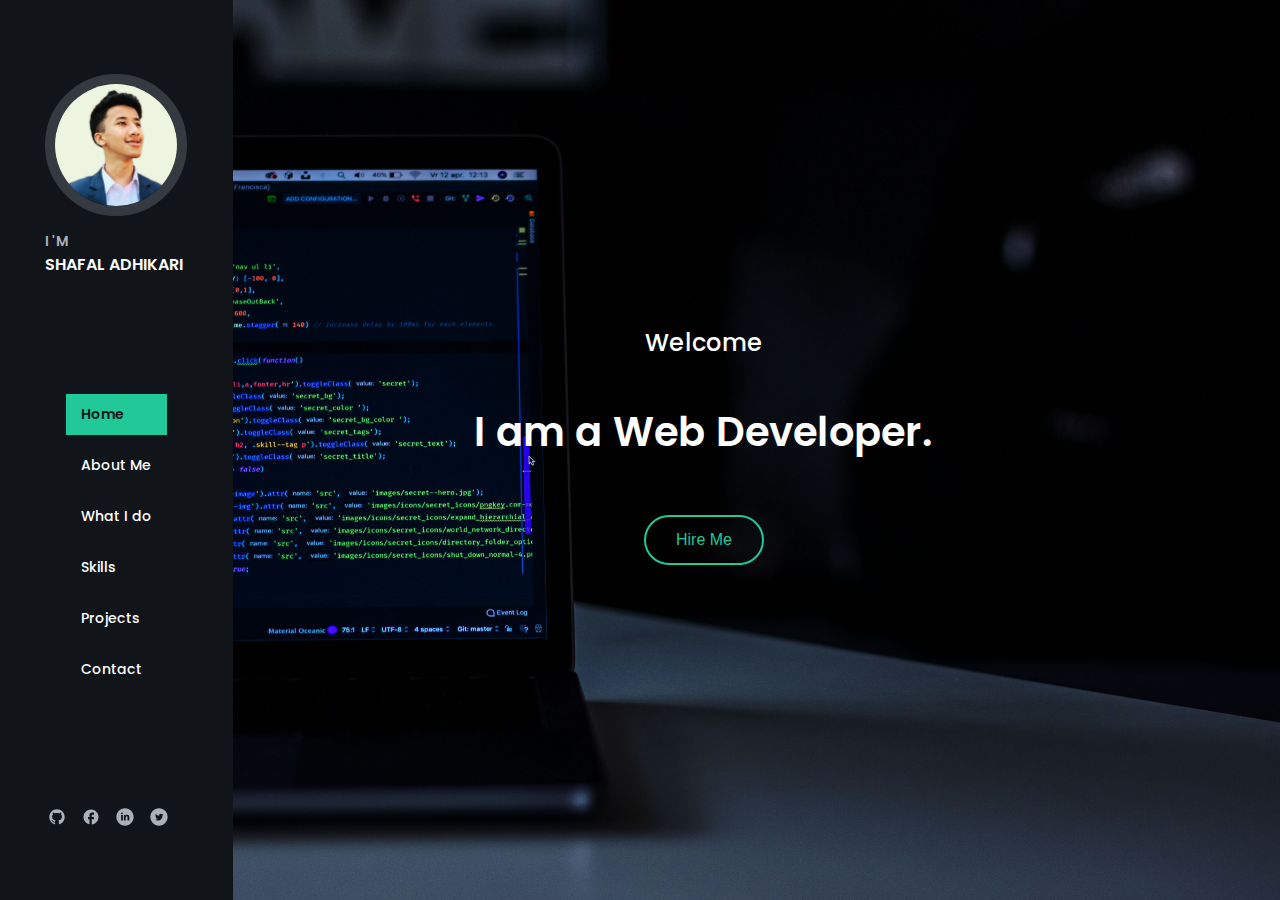
<file: index.html>
<!DOCTYPE html>
<html lang="en">
  <head>
    <meta charset="UTF-8" />
    <meta name="viewport" content="width=device-width, initial-scale=1.0" />
    <link
      href="https://fonts.googleapis.com/css2?family=Poppins:wght@400;500;600;700&display=swap"
      rel="stylesheet"
    />
    
    <link href="index.css" rel="stylesheet" type="text/css" />
    <title>Shafal Adhikari</title>
  </head>
    <main>
      <div class="jstshadow"></div>
      <nav class="nClicked">
        <div class="heading">
          <svg class="menu">
            <use xlink:href="sprite.svg#icon-menu"></use>
          </svg>
          <svg class="cancel">
            <use xlink:href="sprite.svg#icon-cross"></use>
          </svg>
          <img src="images/safaldai.png" alt="Image" />
          <span class="heading__mini">I 'M</span>
          <span class="heading__main">Shafal Adhikari</span>
        </div>
        </div>
        <ul>
          <li class="active">Home</li>
          <li>About Me</li>
          <li>What I do</li>
          <li>Skills</li>
          <li>Projects</li>
          <li>Contact</li>
        </ul>
        <div class="social">
          <svg><use xlink:href="sprite.svg#icon-github"></use></svg>
          <svg><use xlink:href="sprite.svg#icon-facebook"></use></svg>
          <svg>
            <use xlink:href="sprite.svg#icon-linkedin-with-circle"></use>
          </svg>
          <svg>
            <use xlink:href="sprite.svg#icon-twitter-with-circle"></use>
          </svg>
        </div>
      </nav>
      <div class="Content">
        <div class="Content__top">
          <h3>Welcome</h3>
          <h1>I am a Web Developer.</h1>
            <button class="HireMe">Hire Me</button>
        </div>
        <div class="Content__aboutme">
          <p class="Content__aboutme__heading">Know About Me</p>
          <div  class="aboutme">
            <div class="aboutmedesc">
              <h3>I am <span>Shafal Adhikari</span>, a web developer</h3>
              <p>I am a young guy who is fully drown into the world of technology and creativity. I have been doing web development both frontend and backend for 2+ years. Being a +2 student I don't believe that you should compulsorily need to get a degree to obtain skills. I mostly believe in interest and passion. I am mainly into Javascript. But I am very interested in electronics and robotics stuffs too. I have done award winning project in Young Scientist Summit-2019 in field of Robotics and Engineering. In near future, I want to get into the field of data science, machine learning and combine my overall skills with robotics and electronics to create great products.</p>
            </div>
            <ul class="aboutul">
              <li><span class="aboutulmain">Name</span>: Shafal Adhikari</li>
              <li><span class="aboutulmain">Age:</span> 17</li>
              <li><span class="aboutulmain">Email:</span> adhikarysafal0@gmail.com</li>
              <li><span class="aboutulmain">From:</span> Kathmandu Nepal</li>
              <li><Button class="dCvbtn">Download CV</Button></li>
            </ul>
          </div>
        </div>
        <div class="Content__whatido">
          <p class="Content__whatido__heading">What I Do?</p>
            <div class="whatido">
              <div>
                <h1>Web  Designing</h1>
                <p>Lorem ipsum dolor sit amet Esse nesciunt cupiditate modi quidem cumque porro exercitationem sit dolorum, eaque voluptas id fuga molestiae quibusdam itaque amet! Cumque.</p>
              </div>
              <div>
                <h1>Web  Designing</h1>
                <p>Lorem ipsum dolor sit amet sciunt cupiditate modi quidem cumque porro exercitationem sit dolorum, eaque voluptas id fuga molestiae quibusdam itaque amet! Cumque.</p>
              </div>
              <div>
                <h1>Web  Designing</h1> 
                <p>nesciunt cupiditate modi quidem cumque porro exercitationem sit dolorum, eaque voluptas id fuga molestiae quibusdam itaque amet! Cumque.</p>
              </div>
              <div>
                <h1>Web  Designing</h1>
                <p>Lorem ipsum dolor sit amet consectetur adipis. Esse nesciunt cupiditate modi quidem cumque porro exercitationem sit dolorum, eaque voluptas id fuga molestiae quibusdam itaque amet! Cumque.</p>
              </div>
              <div>
                <h1>Web  Designing</h1>
                <p>Lorem ipsum dolor sit ameam vel. Esse nesciunt cupiditate modi quidem cumque porro exercitationem sit dolorum, eaque voluptas id fuga molestiae quibusdam itaque amet! Cumque.</p>
              </div>
              <div>
                <h1>Web  Designing</h1>
                <p>Lorem ipsum dolor sit amet unt cupiditate modi quidem cumque porro exercitationem sit dolorum, eaque voluptas id fuga molestiae quibusdam itaque amet! Cumque.</p>
              </div>
        </div>
      </div>
    </main>
    <script
  src="https://code.jquery.com/jquery-3.5.1.js"
  integrity="sha256-QWo7LDvxbWT2tbbQ97B53yJnYU3WhH/C8ycbRAkjPDc="
  crossorigin="anonymous"></script>
  <script type="text/javascript">
    $(document).ready(function(){
      $('.menu').click(function(){
        $('nav').removeClass('nClicked')
        $('.cancel').css('display', 'block')
        $(this).css('display', 'none')
      })
      $('.cancel').click(function(){
        $('nav').addClass('nClicked')
        $(this).css('display', 'none')
        $('.menu').css('display', 'block')
      })

    })
  </script>
  </body>
</html>
</file>
<file: index.css>
*,
*::before,
*::after {
  margin: 0;
  padding: 0;
  -webkit-box-sizing: inherit;
          box-sizing: inherit;
  outline: none;
}

html {
  font-weight: 400;
  font-size: 62.5%;
  -webkit-box-sizing: border-box;
          box-sizing: border-box;
}

body {
  font-family: "Poppins", sans-serif;
}

main {
  width: 100vw;
  height: 100vh;
  background: #aab1b8;
  display: -ms-grid;
  display: grid;
  -ms-grid-columns: 1fr minmax(30rem, 4.5fr);
      grid-template-columns: 1fr minmax(30rem, 4.5fr);
  -ms-grid-rows: 1fr;
      grid-template-rows: 1fr;
}

nav {
  background: #111418;
  -ms-grid-row: 1;
  -ms-grid-row-span: 1;
  grid-row: 1/2;
  -ms-grid-column: 1;
  -ms-grid-column-span: 1;
  grid-column: 1/2;
  display: -webkit-box;
  display: -ms-flexbox;
  display: flex;
  -webkit-box-orient: vertical;
  -webkit-box-direction: normal;
      -ms-flex-direction: column;
          flex-direction: column;
  -ms-flex-pack: distribute;
      justify-content: space-around;
  -webkit-box-align: center;
      -ms-flex-align: center;
          align-items: center;
  padding: 2rem;
  font-weight: 500;
}

nav .heading {
  font-weight: 600;
  display: -webkit-box;
  display: -ms-flexbox;
  display: flex;
  -webkit-box-orient: vertical;
  -webkit-box-direction: normal;
      -ms-flex-direction: column;
          flex-direction: column;
  font-family: inherit;
  cursor: pointer;
  -webkit-transition: 0.3s;
  transition: 0.3s;
}

nav .heading img {
  width: 14.2rem;
  height: 14.2rem;
  border-radius: 50%;
  border: 1rem solid #343a40;
  overflow: hidden;
  margin: 0 auto;
}

nav .heading__mini {
  margin-top: 1.5rem;
  font-size: 1.4rem;
  color: #aab1b8;
}

nav .heading__main {
  font-size: 1.6rem;
  color: white;
  text-transform: uppercase;
}

nav .menu,
nav .cancel {
  display: none;
}

nav ul {
  list-style: none;
  font-size: 1.4rem;
  color: white;
}

nav ul li {
  padding: 1rem 1.5rem;
  position: relative;
  margin: 1rem 0;
  cursor: pointer;
  z-index: 4;
}

nav ul li::before {
  content: "";
  position: absolute;
  width: 0.5rem;
  height: 100%;
  margin: 0;
  top: 0;
  left: 0;
  background: #20c997;
  -webkit-transform: scaleY(0);
          transform: scaleY(0);
  -webkit-transition: width 0.4s ease 0.1s, -webkit-transform 0.2s ease;
  transition: width 0.4s ease 0.1s, -webkit-transform 0.2s ease;
  transition: transform 0.2s ease, width 0.4s ease 0.1s;
  transition: transform 0.2s ease, width 0.4s ease 0.1s, -webkit-transform 0.2s ease;
  z-index: -1;
}

nav ul li.active::before,
nav ul li:hover::before {
  -webkit-transform: scaleY(1);
          transform: scaleY(1);
  width: 100%;
}

nav ul li.active,
nav ul li:hover {
  color: #111418;
  font-weight: 600;
}

nav .social {
  display: -webkit-box;
  display: -ms-flexbox;
  display: flex;
  -webkit-box-align: center;
      -ms-flex-align: center;
          align-items: center;
  -webkit-box-pack: start;
      -ms-flex-pack: start;
          justify-content: flex-start;
}

nav .social svg {
  width: 1.8rem;
  height: 1.8rem;
  fill: #aab1b8;
  margin-right: 1.6rem;
  -webkit-transition: 0.3s ease-in-out;
  transition: 0.3s ease-in-out;
  cursor: pointer;
}

nav .social svg:hover {
  -webkit-transform: scale(1.4);
          transform: scale(1.4);
}

.Content {
  -ms-grid-row: 1;
  -ms-grid-row-span: 1;
  grid-row: 1/2;
  -ms-grid-column: 2;
  -ms-grid-column-span: 1;
  grid-column: 2/3;
  overflow-y: auto;
  background: white;
}

.Content__whatido {
  background: #f8f9fa;
  display: -webkit-box;
  display: -ms-flexbox;
  display: flex;
  -webkit-box-orient: vertical;
  -webkit-box-direction: normal;
      -ms-flex-direction: column;
          flex-direction: column;
  -webkit-box-align: center;
      -ms-flex-align: center;
          align-items: center;
}

.Content__whatido__heading {
  width: -webkit-fit-content;
  width: -moz-fit-content;
  width: fit-content;
  -ms-flex-item-align: center;
      -ms-grid-row-align: center;
      align-self: center;
  font-weight: 500;
  font-size: 2.4rem;
  border-bottom: 0.2rem solid #20c997;
  padding: 1rem;
}

.Content__whatido .whatido {
  display: -webkit-box;
  display: -ms-flexbox;
  display: flex;
  -ms-flex-wrap: wrap;
      flex-wrap: wrap;
  -ms-flex-pack: distribute;
      justify-content: space-around;
  padding: 3rem;
}

.Content__whatido .whatido div {
  width: 30rem;
  margin: 2rem;
}

.Content__whatido .whatido div p {
  font-size: 1.6rem;
  text-align: justify;
}

.Content__aboutme {
  width: 100%;
  padding: 3rem;
  height: auto;
  display: -webkit-box;
  display: -ms-flexbox;
  display: flex;
  -webkit-box-orient: vertical;
  -webkit-box-direction: normal;
      -ms-flex-direction: column;
          flex-direction: column;
}

.Content__aboutme__heading {
  width: -webkit-fit-content;
  width: -moz-fit-content;
  width: fit-content;
  -ms-flex-item-align: center;
      -ms-grid-row-align: center;
      align-self: center;
  font-weight: 500;
  font-size: 2.4rem;
  border-bottom: 0.2rem solid #20c997;
  padding: 1rem;
}

.Content__aboutme .aboutme {
  display: -webkit-box;
  display: -ms-flexbox;
  display: flex;
  -webkit-box-pack: justify;
      -ms-flex-pack: justify;
          justify-content: space-between;
  -ms-flex-wrap: wrap;
      flex-wrap: wrap;
  padding: 3rem;
}

.Content__aboutme .aboutme .aboutul {
  width: 40rem;
  list-style: none;
  border-bottom: 1px solid #20c997;
  padding-bottom: 5rem;
}

.Content__aboutme .aboutme .aboutul li {
  font-size: 1.6rem;
  padding: 1rem;
  border-bottom: 0.1rem solid #eeeeee;
}

.Content__aboutme .aboutme .aboutul li span {
  font-weight: 500;
}

.Content__aboutme .aboutme .aboutul li .dCvbtn {
  width: 15rem;
  height: 5rem;
  font-weight: 500;
  border: none;
  background: #20c997;
  color: white;
  border-radius: 5rem;
  font-size: 1.6rem;
  -webkit-transition: 0.4s ease;
  transition: 0.4s ease;
  cursor: pointer;
}

.Content__aboutme .aboutme .aboutmedesc {
  width: 50rem;
  border-bottom: 1px solid #20c997;
  padding-bottom: 5rem;
}

.Content__aboutme .aboutme h3 {
  font-size: 2.4rem;
  font-weight: 500;
  margin-bottom: 2rem;
}

.Content__aboutme .aboutme h3 span {
  color: #20c997;
}

.Content__aboutme .aboutme p {
  font-size: 1.6rem;
  text-align: justify;
}

.Content__top {
  width: 100%;
  height: 100%;
  position: relative;
  background: url("./images/background.jpg");
  background-attachment: fixed;
  background-size: cover;
  background-position: center 0px;
  background-repeat: no-repeat;
  color: white;
}

.Content__top h3 {
  position: absolute;
  top: 38%;
  left: 45%;
  -webkit-transform: translate(-50%, -50%);
          transform: translate(-50%, -50%);
  font-size: 2.4rem;
  font-weight: 500;
  letter-spacing: 0.2px;
}

.Content__top h1 {
  font-size: 4rem;
  position: absolute;
  top: 48%;
  text-align: center;
  left: 45%;
  -webkit-transform: translate(-50%, -50%);
          transform: translate(-50%, -50%);
  font-weight: 600;
  letter-spacing: 0.2px;
}

.Content__top .HireMe {
  width: 12rem;
  height: 5rem;
  font-weight: 500;
  position: absolute;
  top: 60%;
  left: 45%;
  -webkit-transform: translate(-50%, -50%);
          transform: translate(-50%, -50%);
  border: 0.2rem solid #20c997;
  background: none;
  color: #20c997;
  border-radius: 5rem;
  font-size: 1.6rem;
  -webkit-transition: 0.4s ease;
  transition: 0.4s ease;
  cursor: pointer;
}

.Content__top .HireMe:hover {
  background: #20c997;
  color: white;
  border: none;
}

.jstshadow {
  -ms-grid-row: 2;
  -ms-grid-row-span: 1;
  -ms-grid-column: 2;
  -ms-grid-column-span: 2;
  grid-area: 2/2/3/4;
  -webkit-box-shadow: 0px 3px 3px 3px rgba(0, 0, 0, 0.2);
          box-shadow: 0px 3px 3px 3px rgba(0, 0, 0, 0.2);
}

.content::-webkit-scrollbar {
  width: 0.5rem;
}

.content::-webkit-scrollbar-track {
  -webkit-box-shadow: inset 0 0 5px rgba(0, 0, 0, 0.2);
          box-shadow: inset 0 0 5px rgba(0, 0, 0, 0.2);
}

.content::-webkit-scrollbar-thumb {
  background: #20c997;
}

@media only screen and (max-width: 700px) {
  main {
    -ms-grid-columns: min-content 1fr;
        grid-template-columns: -webkit-min-content 1fr;
        grid-template-columns: min-content 1fr;
    -ms-grid-rows: 1fr;
        grid-template-rows: 1fr;
    -webkit-transition: 1s;
    transition: 1s;
  }
  nav {
    width: 15rem;
    -ms-grid-row: 1;
    -ms-grid-row-span: 1;
    grid-row: 1/2;
    -ms-grid-column: 1;
    -ms-grid-column-span: 1;
    grid-column: 1/2;
    -webkit-box-align: center;
        -ms-flex-align: center;
            align-items: center;
    -webkit-box-pack: justify;
        -ms-flex-pack: justify;
            justify-content: space-between;
    padding: 2rem 0;
    -webkit-transition: 0.4s ease;
    transition: 0.4s ease;
  }
  nav .heading {
    -webkit-box-align: center;
        -ms-flex-align: center;
            align-items: center;
    width: 100%;
  }
  nav .heading img {
    margin-top: 2rem;
    width: 8rem;
    height: 8rem;
  }
  nav .heading svg {
    display: block;
    width: 2rem;
    height: 2rem;
    fill: #ffffff;
  }
  nav .heading .cancel {
    display: none;
  }
  nav .heading__mini {
    font-size: 1rem;
  }
  nav .heading__main {
    font-size: 1.2rem;
  }
  nav .ul li {
    padding: 0.5rem 1rem;
    font-size: 1.4rem;
  }
  nav .social svg {
    width: 1.4rem;
  }
  nav.nClicked {
    width: 6rem;
    padding: 2rem 1rem;
    z-index: 5;
    -webkit-transition: 0.3s ease;
    transition: 0.3s ease;
  }
  nav.nClicked .heading {
    width: 100%;
    display: -webkit-box;
    display: -ms-flexbox;
    display: flex;
    -webkit-box-align: center;
        -ms-flex-align: center;
            align-items: center;
    -webkit-box-orient: vertical;
    -webkit-box-direction: normal;
        -ms-flex-direction: column;
            flex-direction: column;
  }
  nav.nClicked .heading img {
    width: 4.5rem;
    height: 4.5rem;
    margin-top: 3rem;
  }
  nav.nClicked .heading__mini {
    font-size: 1rem;
    visibility: hidden;
  }
  nav.nClicked .heading__main {
    font-size: 1.2rem;
    visibility: hidden;
  }
  nav.nClicked ul li {
    display: block;
    visibility: hidden;
    font-size: 0;
    border-radius: 50%;
    -webkit-transition: 0.3s ease;
    transition: 0.3s ease;
  }
  nav.nClicked ul li::first-letter {
    visibility: visible;
    font-size: 1.2rem;
  }
  nav.nClicked ul li.active::before,
  nav.nClicked ul li:hover::before {
    background: #20c997;
  }
  nav.nClicked ul li::before {
    visibility: visible;
    border-radius: 50%;
    -webkit-transform: scaleY(1);
            transform: scaleY(1);
    width: 100%;
    background: none;
  }
  nav.nClicked .social {
    -webkit-box-orient: vertical;
    -webkit-box-direction: normal;
        -ms-flex-direction: column;
            flex-direction: column;
    -webkit-box-pack: justify;
        -ms-flex-pack: justify;
            justify-content: space-between;
    margin-left: 1rem;
    -webkit-box-align: center;
        -ms-flex-align: center;
            align-items: center;
    height: 15vh;
  }
  nav.nClicked .social svg {
    width: 1.4rem;
  }
  .Content__top h3 {
    font-size: 1.6rem;
  }
  .Content__top h1 {
    font-size: 2.4rem;
  }
}

@media screen and (max-width: 400px) {
  .Content__top h3 {
    font-size: 1.4rem;
  }
  .Content__top h1 {
    font-size: 1.8rem;
    width: 70%;
  }
}
</file>
